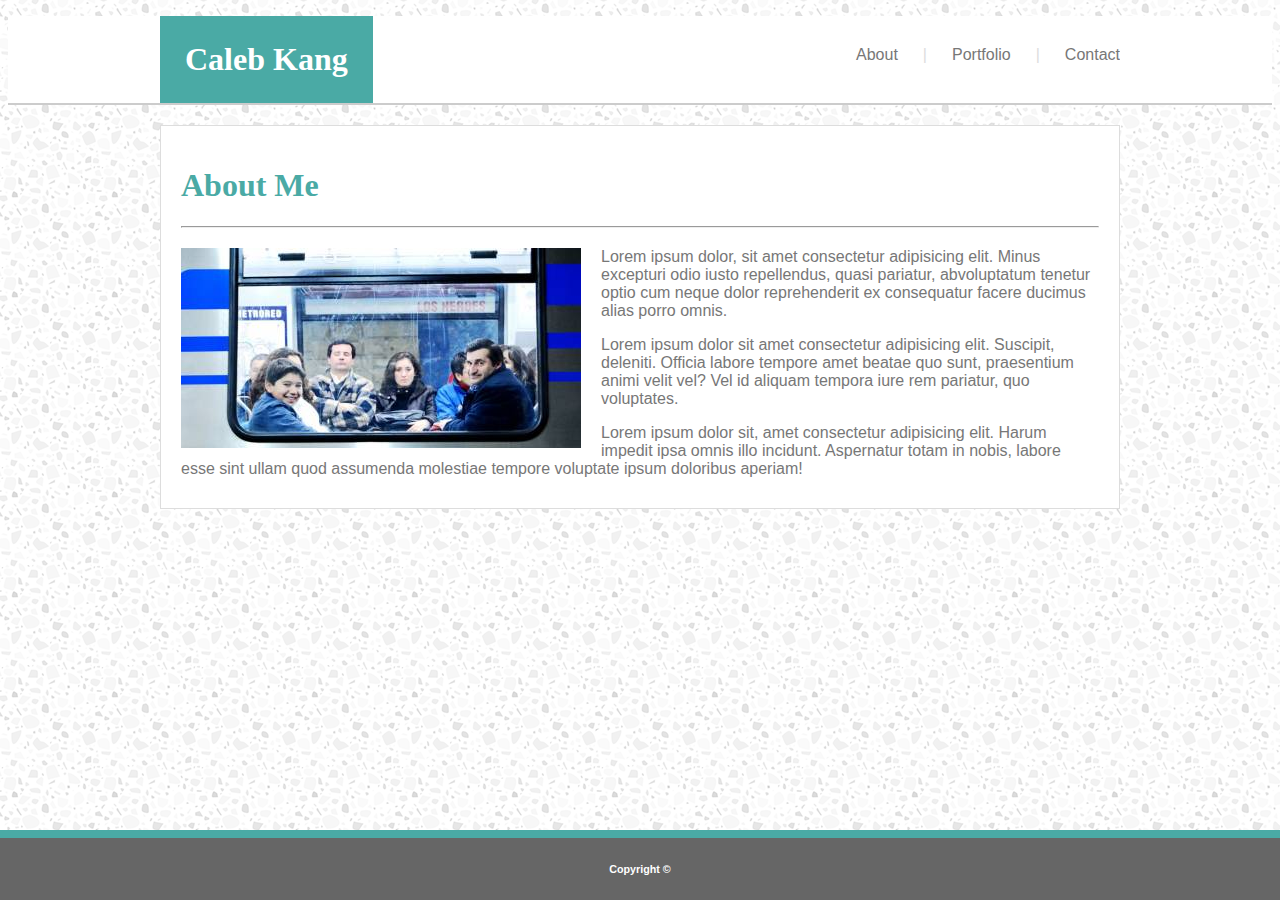
<file: index.html>
<!DOCTYPE html>
<html lang="en-us">
<head>
    <meta charset="utf-8" />
    <meta http-equiv="X-UA-Compatible" content="IE=edge">
    <title>Caleb K. Portforlio</title>
    <meta name="viewport" content="width=device-width, initial-scale=1">
    <link rel="stylesheet" type="text/css" media="screen"
    href="assets/css/style.css" />
    <!-- <script src="main.js"></script> -->
</head>

<body>
    <div class="header">
        <ul class="navbar">
            <li style="float: left"><h1 class="logo">Caleb Kang</h1></li>
            <li><a href="contact.html">Contact</a></li>
            <li><a class="divider">|</a></li>
            <li><a href="portfolio.html">Portfolio</a></li>
            <li><a class="divider">|</a></li>
            <li><a href="index.html">About</a></li>
        </ul>
    </div>

    <div class="content">
        <h1>About Me</h1>
        <hr>
        <image id="profile" src="assets/images/profile.jpg" alt="profile"/>
        <p>
            Lorem ipsum dolor, sit amet consectetur adipisicing elit. Minus excepturi odio iusto repellendus, quasi pariatur, abvoluptatum tenetur optio cum neque dolor reprehenderit ex consequatur facere ducimus alias porro omnis.
        </p>
        <p>
            Lorem ipsum dolor sit amet consectetur adipisicing elit. Suscipit, deleniti. Officia labore tempore amet beatae quo sunt, praesentium animi velit vel? Vel id aliquam tempora iure rem pariatur, quo voluptates.
        </p>
        <p>
            Lorem ipsum dolor sit, amet consectetur adipisicing elit. Harum impedit ipsa omnis illo incidunt. Aspernatur totam in nobis, labore esse sint ullam quod assumenda molestiae tempore voluptate ipsum doloribus aperiam!
        </p>
    </div>

    <footer>
        <h6>Copyright ©</h6>
    </footer>

</body>
</html>
</file>
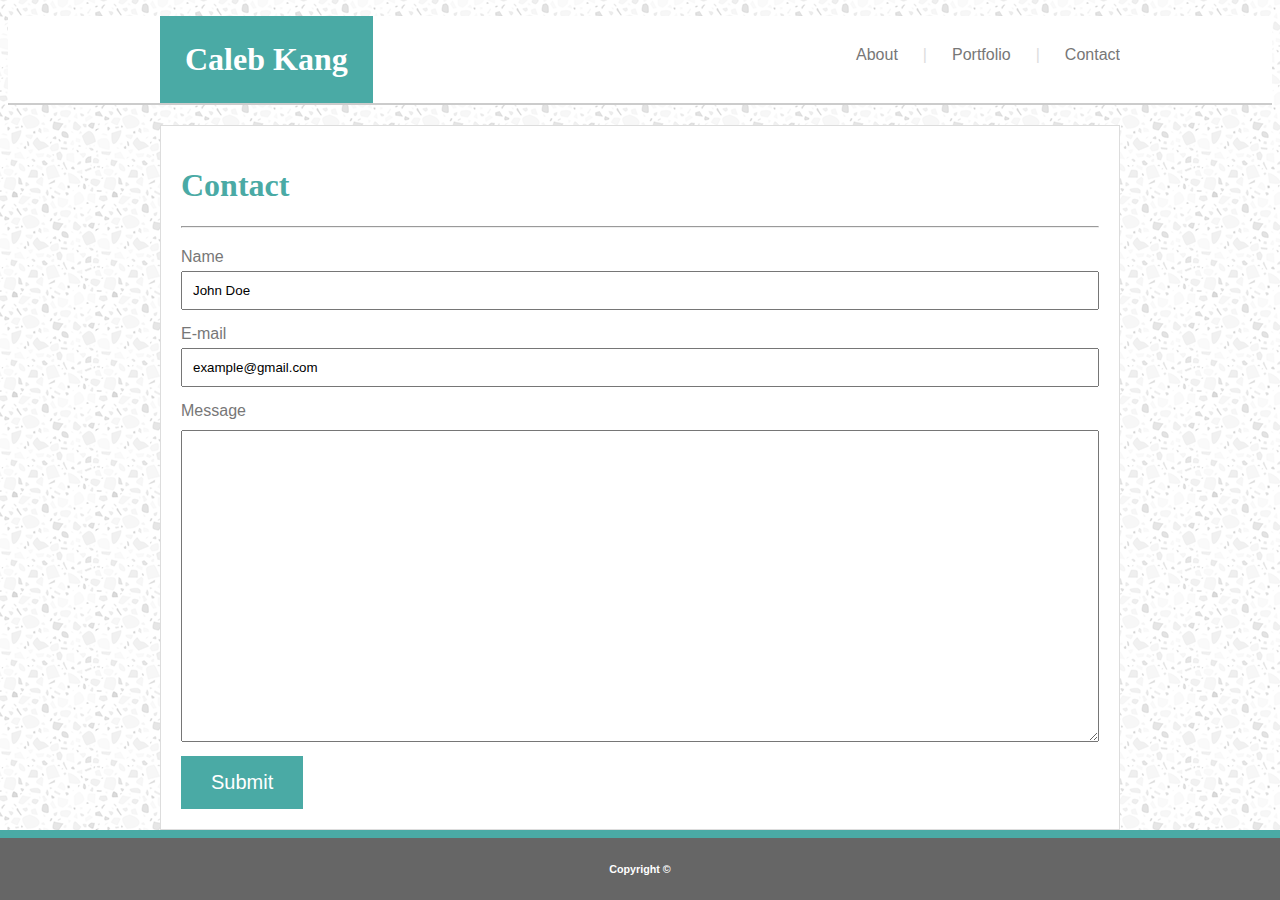
<file: contact.html>
<!DOCTYPE html>
<html lang="en-us">
<head>
    <meta charset="utf-8" />
    <meta http-equiv="X-UA-Compatible" content="IE=edge">
    <title>Contact</title>
    <meta name="viewport" content="width=device-width, initial-scale=1">
    <link rel="stylesheet" type="text/css" media="screen" href="assets/css/style.css" />
    <!-- <script src="main.js"></script> -->
</head>
<body>
    <div class="header">
        <ul class="navbar">
            <li style="float: left"><h1 class="logo">Caleb Kang</h1></li>
            <li><a href="contact.html">Contact</a></li>
            <li><a class="divider">|</a></li>
            <li><a href="portfolio.html">Portfolio</a></li>
            <li><a class="divider">|</a></li>
            <li><a href="index.html">About</a></li>
        </ul>
    </div>
        
    <div class="content">
        <h1>Contact</h1>
        <hr>
        <form>
            Name<br>
            <input type="text" name="name" value="John Doe"><br>
            E-mail<br>
            <input type="email" name="email" value="example@gmail.com"><br>
            Message<br>
            <textarea name="message" rows="20" cols="1"></textarea><br>
            <button class="botton">Submit</button>

        </form>
    </div>

    <footer>
        <h6>Copyright ©</h6>
    </footer>
</body>
</html>
</file>
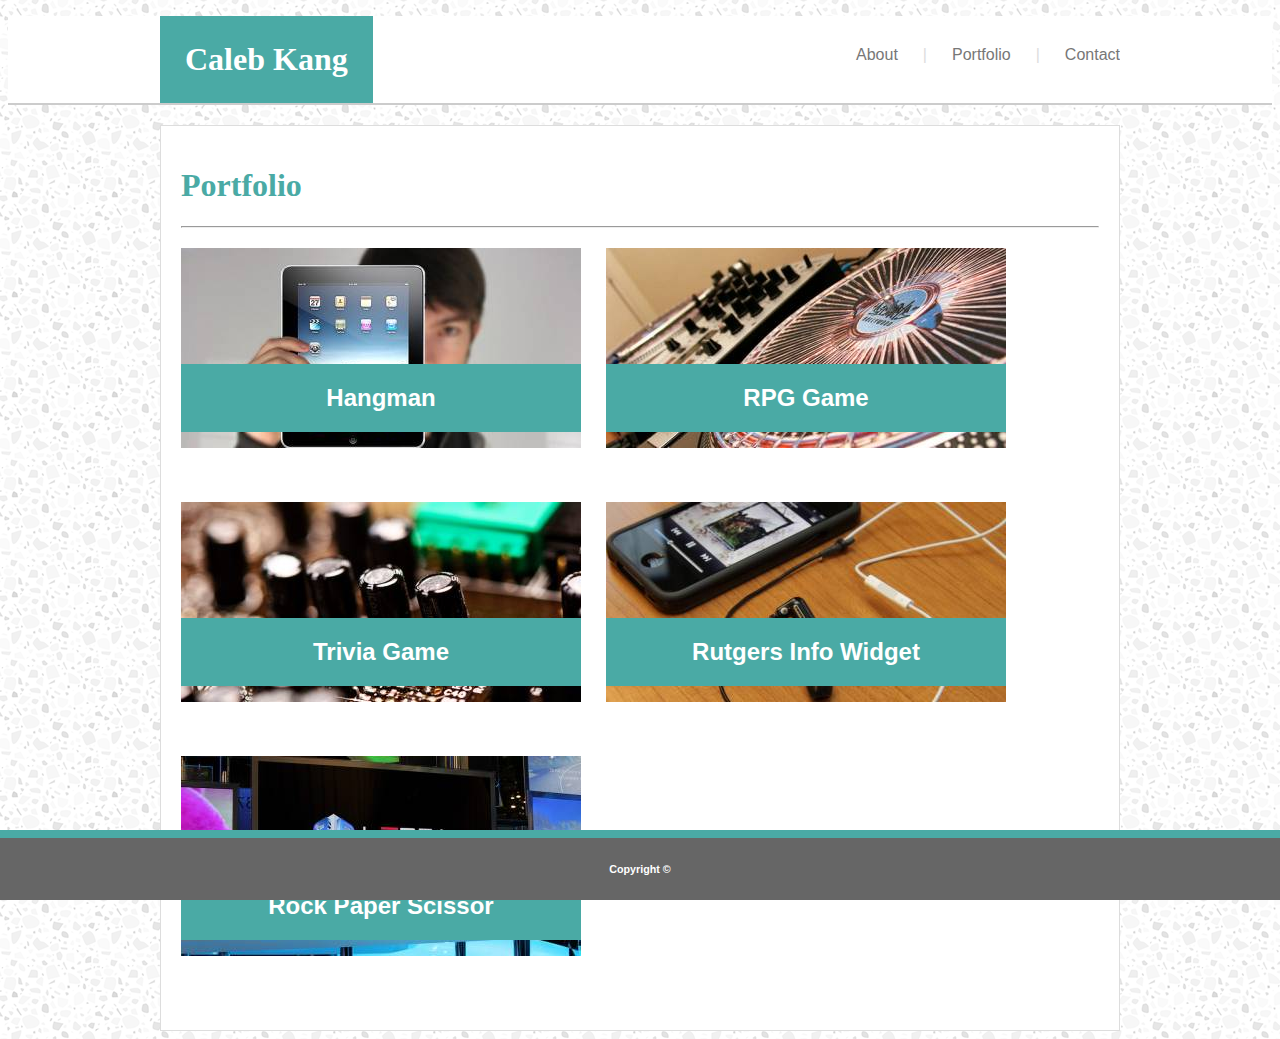
<file: portfolio.html>
<!DOCTYPE html>
<html lang="en-us">
<head>
    <meta charset="utf-8" />
    <meta http-equiv="X-UA-Compatible" content="IE=edge">
    <title>Portfolio</title>
    <meta name="viewport" content="width=device-width, initial-scale=1">
    <link rel="stylesheet" type="text/css" media="screen" href="assets/css/style.css" />
    <!-- <script src="main.js"></script> -->
</head>
<body>
    <div class="header">
        <ul class="navbar">
            <li style="float: left"><h1 class="logo">Caleb Kang</h1></li>
            <li><a href="contact.html">Contact</a></li>
            <li><a class="divider">|</a></li>
            <li><a href="portfolio.html">Portfolio</a></li>
            <li><a class="divider">|</a></li>
            <li><a href="index.html">About</a></li>
        </ul>
    </div>

    <div class="content">
        <h1>Portfolio</h1>
        <hr>
        <div class="image">
            <img src="assets/images/hangman.jpg" alt="Hangman">
            <h2 class="description">Hangman</h2>
        </div>
        
        <div class="image">
            <img src="assets/images/rpg.jpg" alt="RPG Game">
            <h2 class="description">RPG Game</h2>
        </div>
    
        <div class="image">
            <img src="assets/images/trivia.jpg" alt="Trivia Game">
            <h2 class="description">Trivia Game</h2>
        </div>
    
        <div class="image">
            <img src="assets/images/widget.jpg" alt="Widget">
            <h2 class="description">Rutgers Info Widget</h2>
        </div>
    
        <div class="image">        
            <img src="assets/images/rock_paper_scissor.jpg" alt="Rock Paper Scissor">
            <h2 class="description">Rock Paper Scissor</h2>
        </div>    
    </div>
    
    <footer>
        <h6>Copyright ©</h6>
    </footer>
</body>
</html>
</file>
<file: assets/css/style.css>
* {
    box-sizing: border-box;

}
body {
    font-family: 'Arial', 'Helvetica Neue', Helvetica, sans-serif;
    background-image: url("../images/background.png");

}
.header {
    width: 100%;
   
    background-color: #ffffff;
    border-bottom: 2px solid #cccccc;
}

.navbar {
    width: 960px;
    margin-left: auto;
    margin-right: auto;
    margin-bottom: 0px;
    list-style-type: none;
    padding: 0;
    overflow: hidden;
    background-color: #ffffff;
}

.logo {
    background-color: #4aaaa5;
    color: #ffffff;
    display: block;
    text-align: center;
    padding: 25px 25px;
    font-family: 'Georgia', 'Times New Roman', Times, serif;
    margin-top: 0;
    margin-bottom:0;
}

li {
    float: right;
    text-align: center;
    
}

li a {
    display: block;
    text-align: center;
    padding-top: 30px;
    padding-left: 25px;
    text-decoration: none;
    color: #777777;
}

.divider {
    color: #dddddd;
}

.content {
    width: 960px;
    margin-left:auto;
    margin-right:auto;
    overflow: auto;
    margin-top: 20px;
    padding: 20px;
    background-color: #ffffff;
    color: #777777;
    border: 1px;
    clear: both;
    border: 1px solid #dddddd;

}

hr {
    margin-top: 20px;
    margin-bottom: 20px;
}

#profile {
    float: left;
    margin-right: 20px;
}

h1 {
    font-family: 'Georgia', 'Times New Roman', Times, serif;
    color: #4aaaa5;
}

p {
    margin-bottom: 10px;
}

button {
    background-color: #4aaaa5;
    display: inline-block;
    border: none;
    color: #ffffff;
    padding: 15px 30px;
    text-align: center;
    font-size: 20px;
}

form {
    margin-top: 20px;
}

input {
    width: 100%;
    margin-top: 5px;
    margin-bottom: 15px;
    padding: 10px;
}

textarea {
    width: 100%;
    padding: 5px;
    margin-top: 10px;
    margin-bottom: 10px;
}

.image {
    position: relative;
    float: left;
    margin-right: 25px;
    margin-bottom: 50px;
}

.description {
    width: 100%;
    position: absolute;
    bottom: 0px;
    background-color: #4aaaa5;
    color: #ffffff;
    text-align: center;
    padding: 20px;

}

footer {
    width: 100%;
    position: fixed;
    left: 0;
    bottom: 0;
    border-top: 8px solid #4aaaa5;
    background-color: #666666;
    text-align: center;
    color: #ffffff;
}
</file>
